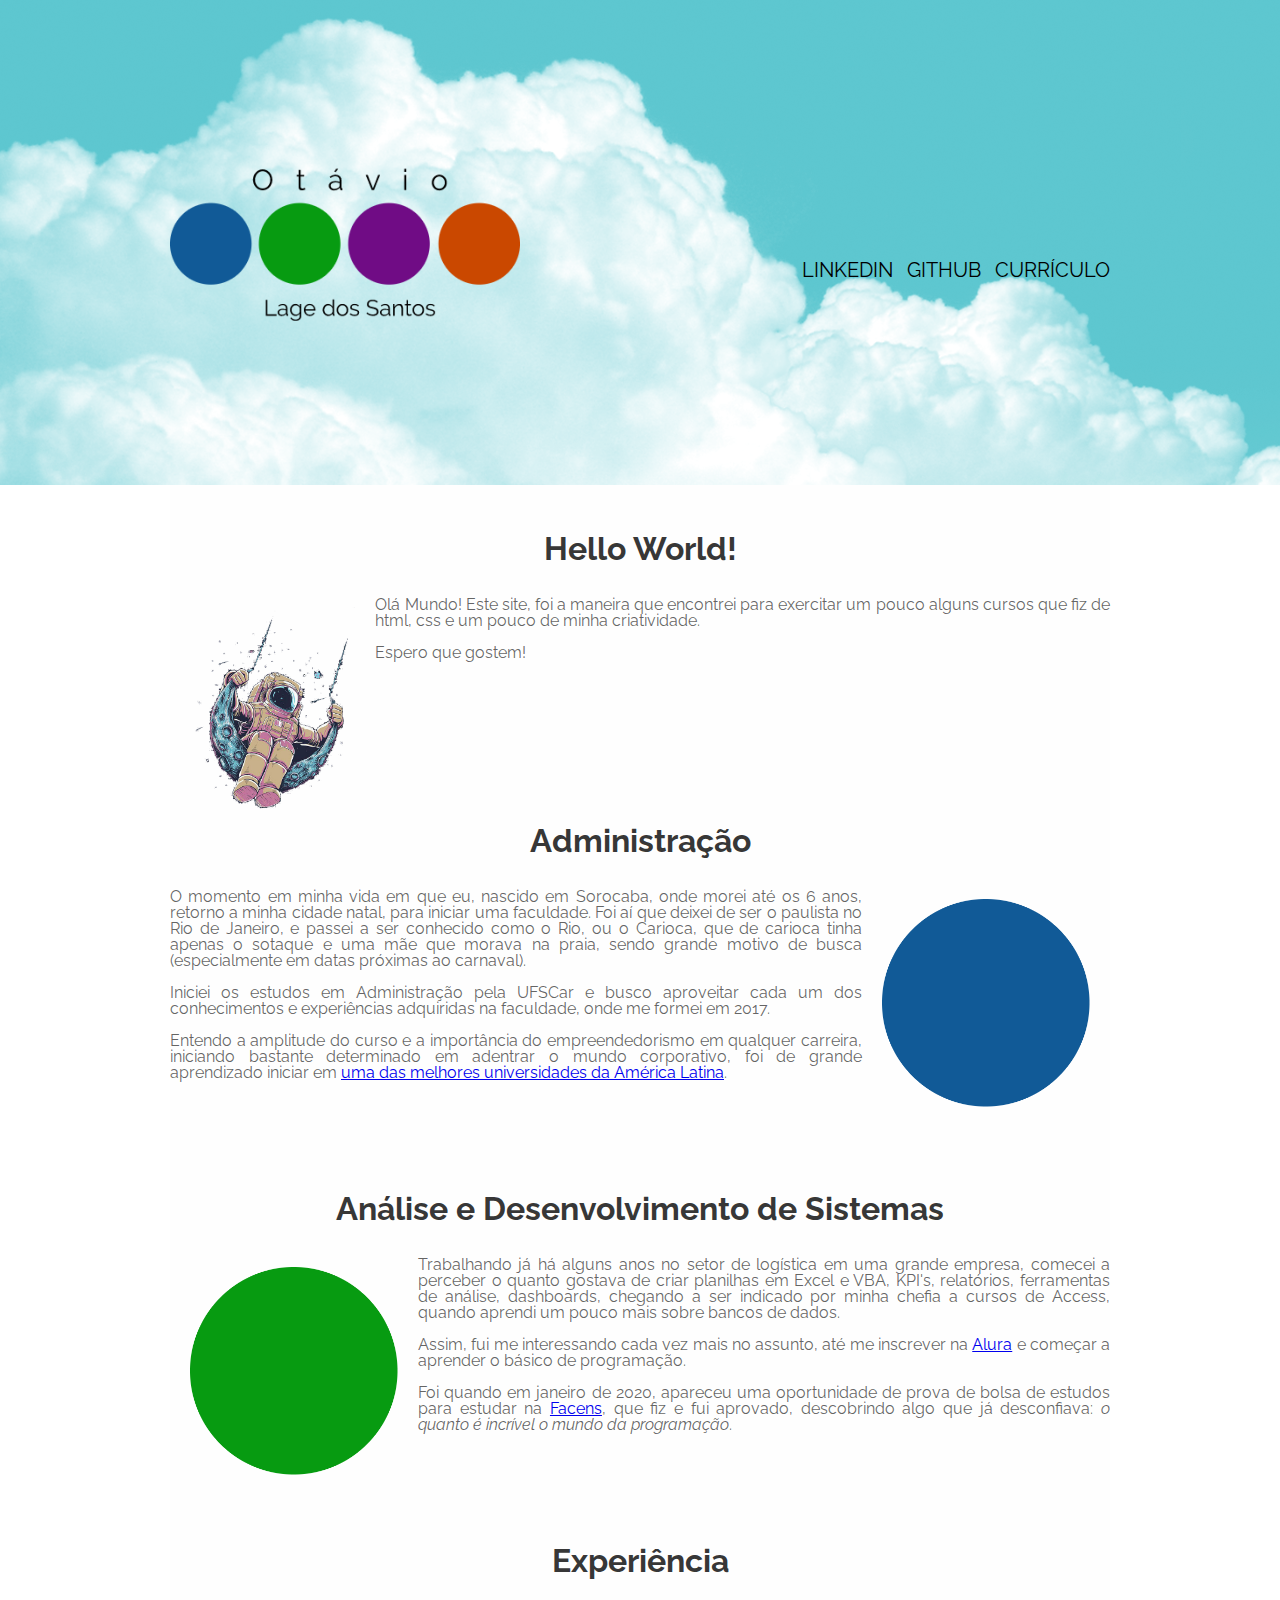
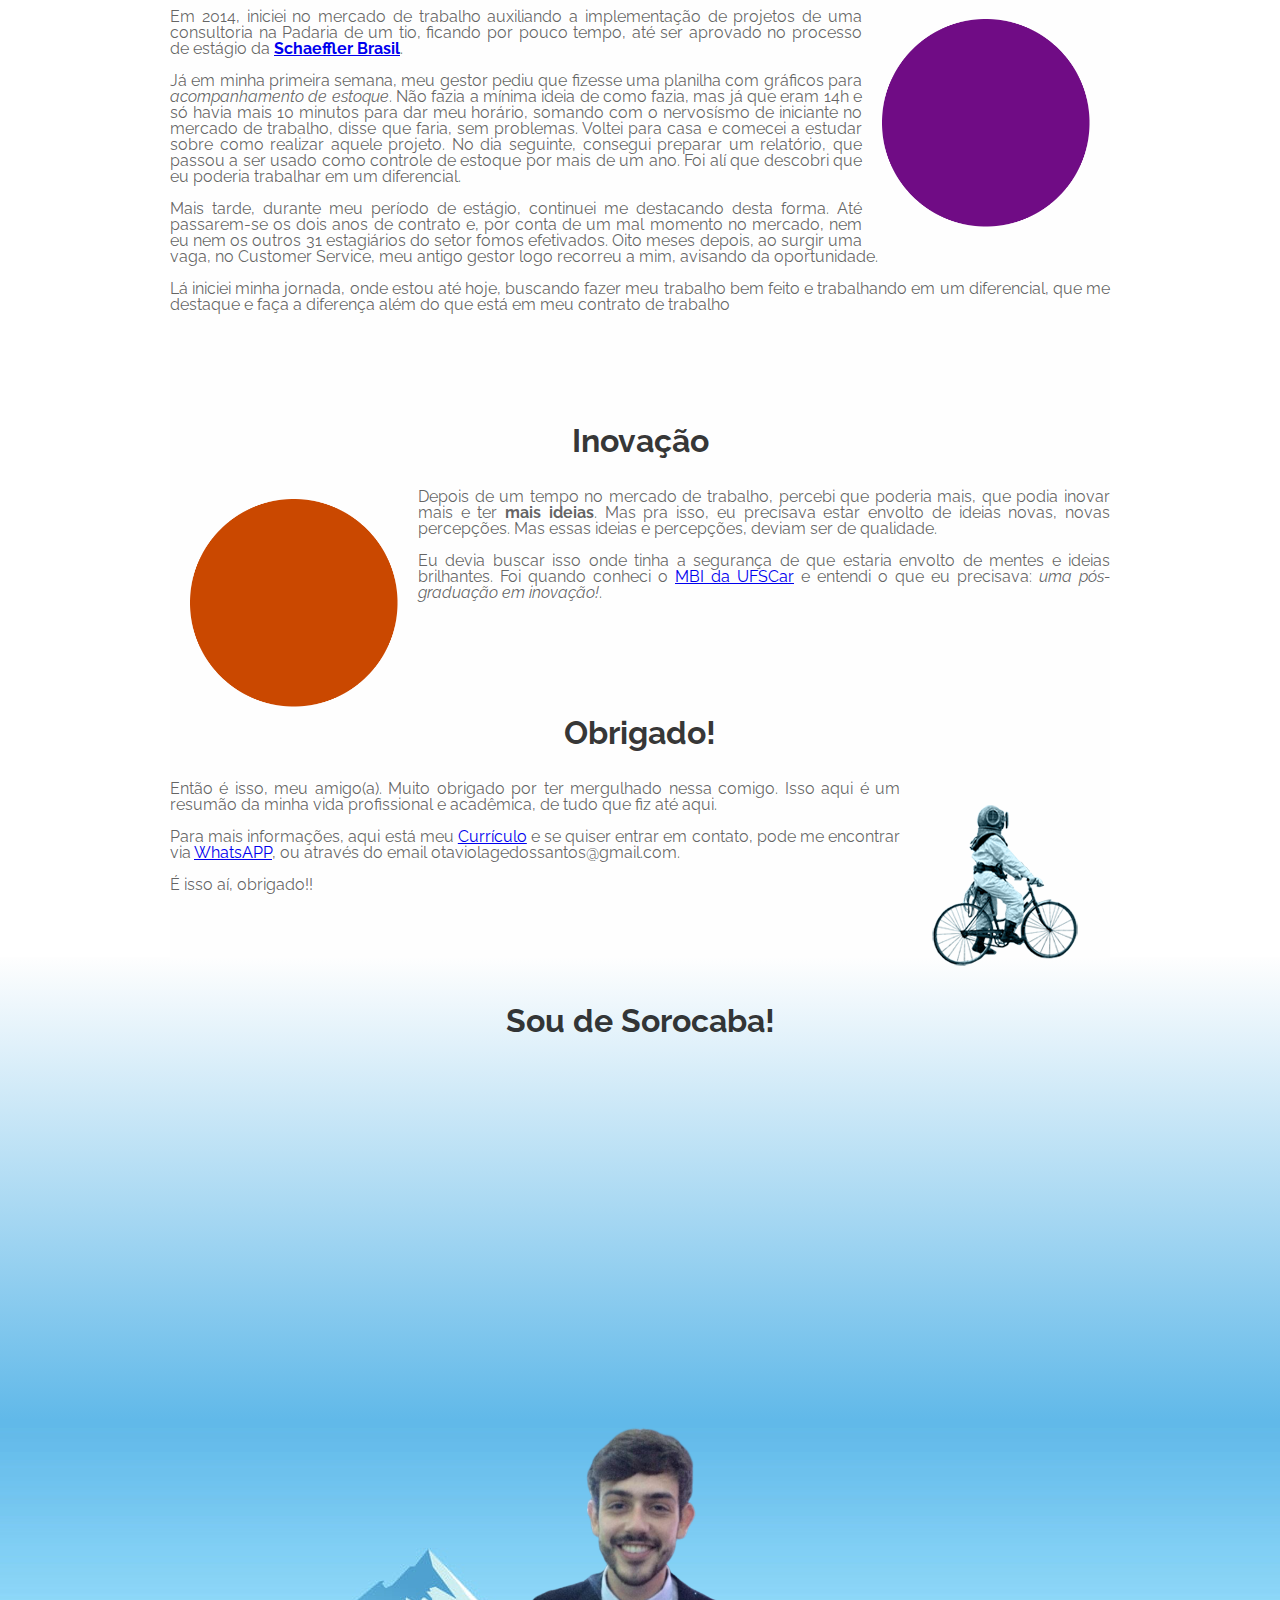
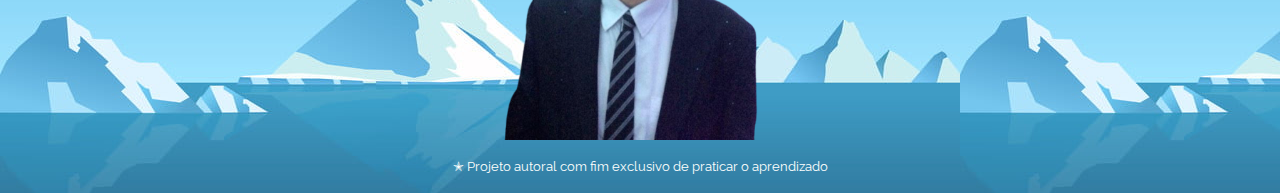
<file: index.html>
<!DOCTYPE html>
<html lang="pt-br">
	<head>
		<meta charset="UTF-8">
		<meta name="viewport" content="width=device-width">
		<title>Otávio Lage dos Santos</title>

		<link rel="stylesheet" href="reset.css">
		<link rel="stylesheet" href="style.css">
		<link href="https://fonts.googleapis.com/css2?family=Raleway&display=swap" rel="stylesheet">
	</head>

	<body>
		<header>
			<div class="caixa">

				<h1><a href="index.html"><img class="logo-principal" src="logo.png"></a></h1>
				<nav>
					<ul>
						<li><a href="https://www.linkedin.com/in/otaviolage/pt">Linkedin</a></li>
						<li><a href="https://github.com/otaviolage">GitHub</a></li>
						<li><a href="cv.html">Currículo</a></li>
					</ul>
				</nav>
			</div>
		</header>

		

		<main>
			<section class="principal">
				<h1 class="titulo-principal">Hello World!</h1>

				<img class="img-esquerda" src="astronauta.png" alt="Logo do nome em HTML.">

				<p> Olá Mundo! Este site, foi a maneira que encontrei para exercitar um pouco alguns cursos que fiz de html, css e um pouco de minha criatividade.</p>
				<p>Espero que gostem!</p>

				
			</section>

			<section class="principal">
				<h2 class="titulo-principal">Administração</h2>
				<img class="img-direita" src="bola-azul.png" alt="Imagem de bola azul.">
				<p>O momento em minha vida em que eu, nascido em Sorocaba, onde morei até os 6 anos, retorno a minha cidade natal, para iniciar uma faculdade. Foi aí que deixei de ser o paulista no Rio de Janeiro, e passei a ser conhecido como o Rio, ou o Carioca, que de carioca tinha apenas o sotaque e uma mãe que morava na praia, sendo grande motivo de busca (especialmente em datas próximas ao carnaval).</p>
				<p>Iniciei os estudos em Administração pela UFSCar e busco aproveitar cada um dos conhecimentos e experiências adquiridas na faculdade, onde me formei em 2017.</p>
				<p>Entendo a amplitude do curso e a importância do empreendedorismo em qualquer carreira, iniciando bastante determinado em adentrar o mundo corporativo, foi de grande aprendizado iniciar em <a href="https://educacao.uol.com.br/noticias/2020/07/07/as-melhores-universidades-da-america-latina-segundo-o-the.htm?fbclid=IwAR29g5ujS4MuRYdGhyILxPO4A0bXSCepakhfdtd-FDy-xUq2GSDBd58_PuE">uma das melhores universidades da América Latina</a>.</p>
			
			</section>
			<section class="principal">
				<h3 class="titulo-principal">Análise e Desenvolvimento de Sistemas</h3>
				<img class="img-esquerda" src="bola-verde.png" alt="Imagem de bola verde.">
				<p>Trabalhando já há alguns anos no setor de logística em uma grande empresa, comecei a perceber o quanto gostava de criar planilhas em Excel e VBA, KPI's, relatórios, ferramentas de análise, dashboards, chegando a ser indicado por minha chefia a cursos de Access, quando aprendi um pouco mais sobre bancos de dados.</p>
				<p>Assim, fui me interessando cada vez mais no assunto, até me inscrever na <a href="https://www.alura.com.br/">Alura</a> e começar a aprender o básico de programação.</p>
				<p>Foi quando em janeiro de 2020, apareceu uma oportunidade de prova de bolsa de estudos para estudar na <a href="https://www.facens.br/home">Facens</a>, que fiz e fui aprovado, descobrindo algo que já desconfiava: <em> o quanto é incrível o mundo da programação</em>.</p>
			
			</section>
			<section class="principal">
				<h4 class="titulo-principal">Experiência</h4>
				<img class="img-direita" src="bola-roxa.png" alt="Imagem de bola roxa.">
				<p>Em 2014, iniciei no mercado de trabalho auxiliando a implementação de projetos de uma consultoria na Padaria de um tio, ficando por pouco tempo, até ser aprovado no processo de estágio da <strong><a href="https://www.schaeffler.com.br/content.schaeffler.com.br/pt/index.jsp">Schaeffler Brasil</a></strong>.</p>
				<p>Já em minha primeira semana, meu gestor pediu que fizesse uma planilha com gráficos para <em>acompanhamento de estoque</em>. Não fazia a mínima ideia de como fazia, mas já que eram 14h e só havia mais 10 minutos para dar meu horário, somando com o nervosísmo de iniciante no mercado de trabalho, disse que faria, sem problemas. Voltei para casa e comecei a estudar sobre como realizar aquele projeto. No dia seguinte, consegui preparar um relatório, que passou a ser usado como controle de estoque por mais de um ano. Foi alí que descobri que eu poderia trabalhar em um diferencial.</p>
				<p>Mais tarde, durante meu período de estágio, continuei me destacando desta forma. Até passarem-se os dois anos de contrato e, por conta de um mal momento no mercado, nem eu nem os outros 31 estagiários do setor fomos efetivados. Oito meses depois, ao surgir uma vaga, no Customer Service, meu antigo gestor logo recorreu a mim, avisando da oportunidade.</p>
				<p>Lá iniciei minha jornada, onde estou até hoje, buscando fazer meu trabalho bem feito e trabalhando em um diferencial, que me destaque e faça a diferença além do que está em meu contrato de trabalho</p>

			
			</section>
			<section class="principal">
				<h5 class="titulo-principal">Inovação</h5>
				<img class="img-esquerda" src="bola-laranja.png" alt="Imagem de bola laranja.">
				<p>Depois de um tempo no mercado de trabalho, percebi que poderia mais, que podia inovar mais e ter <strong>mais ideias</strong>. Mas pra isso, eu precisava estar envolto de ideias novas, novas percepções. Mas essas ideias e percepções, deviam ser de qualidade.</p>
				<p>Eu devia buscar isso onde tinha a segurança de que estaria envolto de mentes e ideias brilhantes. Foi quando conheci o <a href="https://www.mbiufscar.com/">MBI da UFSCar</a> e entendi o que eu precisava: <em>uma pós-graduação em inovação!</em>.</p>
			
			</section>

			<section class="principal">
				<h6 class="titulo-principal">Obrigado!</h6>
				<img class="img-direita" src="escafandro.png" alt="Logo do nome em HTML.">
				<p> Então é isso, meu amigo(a). Muito obrigado por ter mergulhado nessa comigo. Isso aqui é um resumão da minha vida profissional e acadêmica, de tudo que fiz até aqui.</p>
				<p>Para mais informações, aqui está meu <a href="cv.html">Currículo</a> e se quiser entrar em contato, pode me encontrar via <a href="https://api.whatsapp.com/send?phone=5515996732784">WhatsAPP</a>, ou através do email <a>otaviolagedossantos@gmail.com</a>.</p>
				<p>É isso aí, obrigado!!</p>
			</section>
		</main>

		<section class="mapa">
				<h6 class="titulo-principal">Sou de Sorocaba!<h6>

				<div class="mapa-conteudo">
					<iframe src="https://www.google.com/maps/embed?pb=!1m18!1m12!1m3!1d194125.20721372694!2d-47.5564182147431!3d-23.47570907926883!2m3!1f0!2f0!3f0!3m2!1i1024!2i768!4f13.1!3m3!1m2!1s0x94c58abceb48f503%3A0x947f99ac59d0781b!2sSorocaba%20-%20SP!5e0!3m2!1spt-BR!2sbr!4v1594308704455!5m2!1spt-BR!2sbr" width="100%" height="300" frameborder="0" style="border:0;" allowfullscreen="" aria-hidden="false" tabindex="0"></iframe>
				</div>
			</section>

		<footer>
			<img class="perfil" src="perfil.png">
			<p class="aviso-final">✭ Projeto autoral com fim exclusivo de praticar o aprendizado</p>
		</footer>
	</body>
</html>
</file>
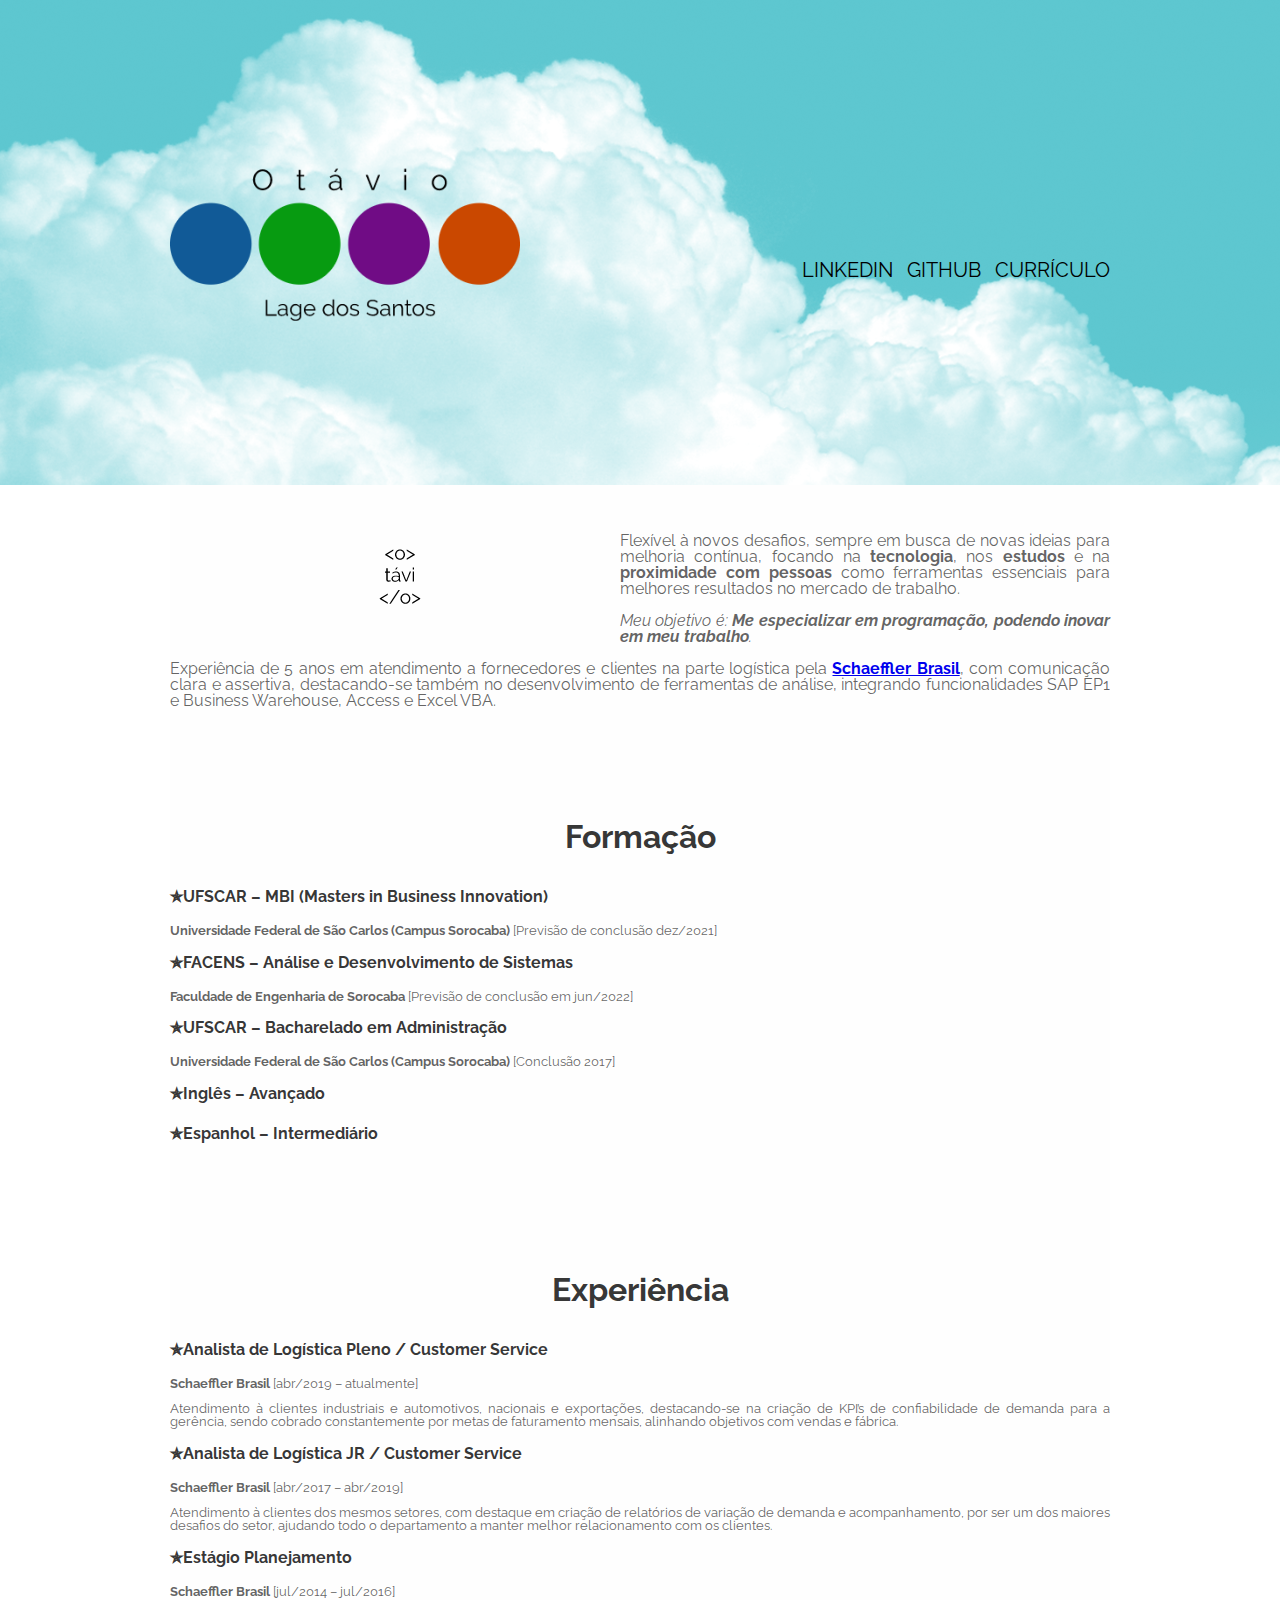
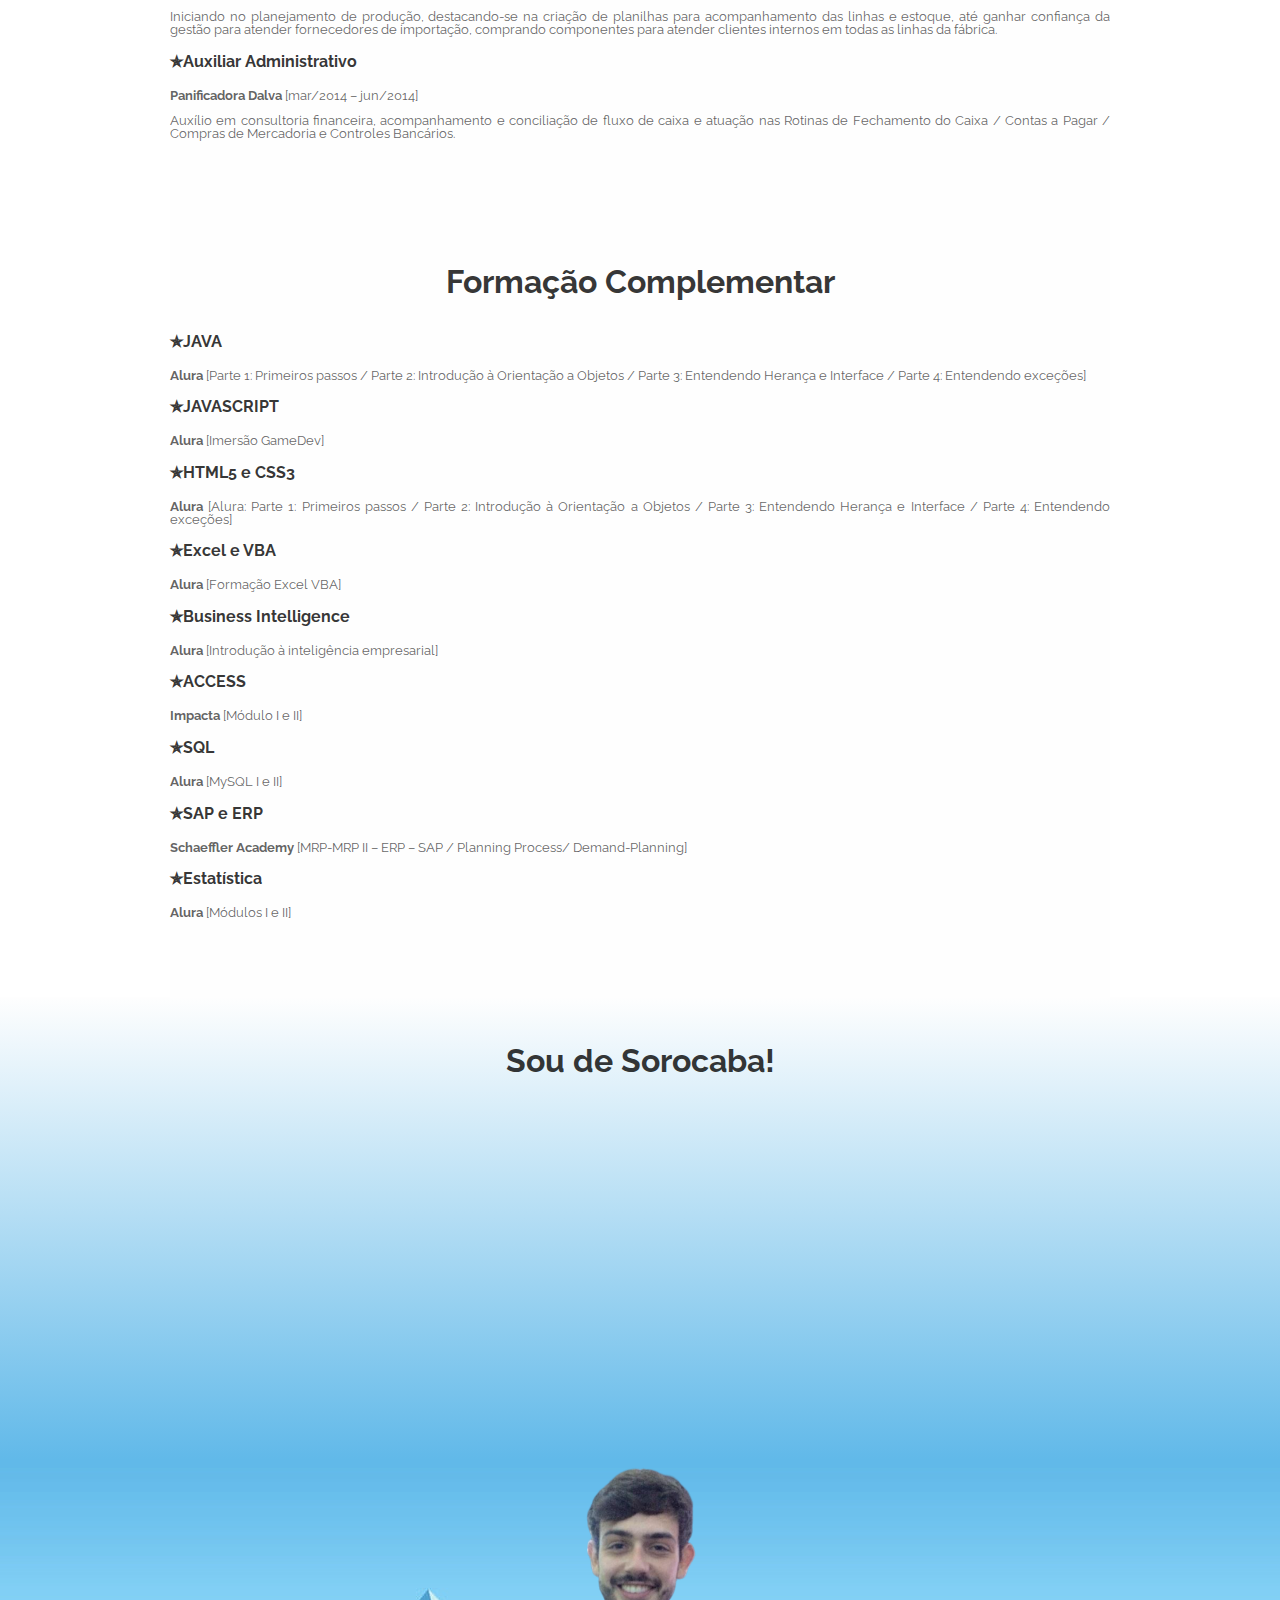
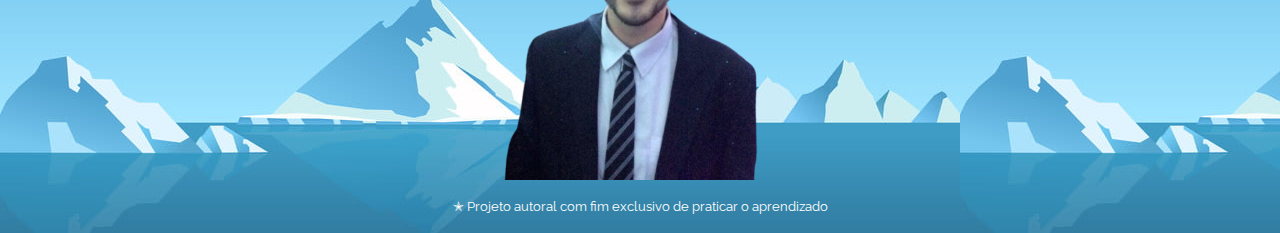
<file: cv.html>
<!DOCTYPE html>
<html lang="pt-br">
	<head>
		<meta charset="UTF-8">
		<meta name="viewport" content="width=device-width">
		<title>Otávio - CV</title>

		<link rel="stylesheet" href="reset.css">
		<link rel="stylesheet" href="style.css">
		<link href="https://fonts.googleapis.com/css2?family=Raleway&display=swap" rel="stylesheet">
	</head>

	<body>
		<header>
			<div class="caixa">

				<h1><a href="index.html"><img class="logo-principal" src="logo.png"></a></h1>
				<nav>
					<ul>
						<li><a href="https://www.linkedin.com/in/otaviolage/pt">Linkedin</a></li>
						<li><a href="https://github.com/otaviolage">GitHub</a></li>
						<li><a href="cv.html">Currículo</a></li>
					</ul>
				</nav>
			</div>
		</header>

		<main>
			<section class="principal">
				<img class="img-esquerda-cv" src="nome-html.png" alt="Logo do nome em HTML.">
				<p> Flexível à novos desafios, sempre em busca de novas ideias para melhoria contínua, focando na <strong>tecnologia</strong>, nos <strong>estudos</strong> e na <strong>proximidade com pessoas</strong> como ferramentas essenciais para melhores resultados no mercado de trabalho.</p>
				<p id="objetivo"><em>Meu objetivo é: <strong>Me especializar em programação, podendo inovar em meu trabalho</strong>.</em></p>
				<p>Experiência de 5 anos em atendimento a fornecedores e clientes na parte logística pela <strong><a href="https://www.schaeffler.com.br/content.schaeffler.com.br/pt/index.jsp">Schaeffler Brasil</a></strong>, com comunicação clara e assertiva, destacando-se também no desenvolvimento de ferramentas de análise, integrando funcionalidades SAP EP1 e Business Warehouse, Access e Excel VBA.</p>
			</section>

			<section class="principal">
				<h4 class="titulo-principal">Formação<h4>
				<div class="conteudo-experiencia">
					<ul class="lista-cv">
						<li class="itens">UFSCAR – MBI (Masters in Business Innovation)</li>
						<p><strong> Universidade Federal de São Carlos (Campus Sorocaba)</strong> [Previsão de conclusão dez/2021]</p>

						<li class="itens">FACENS – Análise e Desenvolvimento de Sistemas</li>
						<p><strong>Faculdade de Engenharia de Sorocaba</strong> [Previsão de conclusão em jun/2022]</p>
						
						
						<li class="itens">UFSCAR – Bacharelado em Administração</li>
						<p><strong>Universidade Federal de São Carlos (Campus Sorocaba)</strong> [Conclusão 2017]</p>
						

						<li class="itens">Inglês – Avançado</li>
						<li class="itens">Espanhol – Intermediário</li>
					<ul class="lista-cv">
				</div>
			</section>

			<section class="principal">
				<h4 class="titulo-principal">Experiência<h4>
				<div class="conteudo-experiencia">
					<ul class="lista-cv">
						<li class="itens">Analista de Logística Pleno / Customer Service</li>
						<p><strong> Schaeffler Brasil</strong> [abr/2019 – atualmente]</p>
						<p>Atendimento à clientes industriais e automotivos, nacionais e exportações, destacando-se na criação de KPI’s de confiabilidade de demanda para a gerência, sendo cobrado constantemente por metas de faturamento mensais, alinhando objetivos com vendas e fábrica.</p>

						<li class="itens">Analista de Logística JR / Customer Service</li>
						<p><strong>Schaeffler Brasil</strong> [abr/2017 – abr/2019]</p>
						<p>Atendimento à clientes dos mesmos setores, com destaque em criação de relatórios de variação de demanda e acompanhamento, por ser um dos maiores desafios do setor, ajudando todo o departamento a manter melhor relacionamento com os clientes.</p>
						
						<li class="itens">Estágio Planejamento</li>
						<p><strong>Schaeffler Brasil</strong> [jul/2014 – jul/2016]</p>
						<p>Iniciando no planejamento de produção, destacando-se na criação de planilhas para acompanhamento das linhas e estoque, até ganhar confiança da gestão para atender fornecedores de importação, comprando componentes para atender clientes internos em todas as linhas da fábrica.</p>

						<li class="itens">Auxiliar Administrativo</li>
						<p><strong>Panificadora Dalva</strong> [mar/2014 – jun/2014]</p>
						<p>Auxílio em consultoria financeira, acompanhamento e conciliação de fluxo de caixa e atuação nas Rotinas de Fechamento do Caixa / Contas a Pagar / Compras de Mercadoria e Controles Bancários.</p>

					<ul class="lista-cv">
				</div>
			</section>


			<section class="principal">
				<h4 class="titulo-principal">Formação Complementar<h4>
				<div class="conteudo-experiencia">
					<ul class="lista-cv">
						<li class="itens">JAVA</li>
						<p><strong> Alura</strong> [Parte 1: Primeiros passos / Parte 2: Introdução à Orientação a Objetos / Parte 3: Entendendo Herança e Interface / Parte 4: Entendendo exceções]</p>

						<li class="itens">JAVASCRIPT</li>
						<p><strong>Alura</strong> [Imersão GameDev]</p>
						
						
						<li class="itens">HTML5 e CSS3</li>
						<p><strong>Alura</strong> [Alura: Parte 1: Primeiros passos / Parte 2: Introdução à Orientação a Objetos / Parte 3: Entendendo Herança e Interface / Parte 4: Entendendo exceções]</p>
						
						<li class="itens">Excel e VBA</li>
						<p><strong>Alura</strong> [Formação Excel VBA]</p>

						<li class="itens">Business Intelligence</li>
						<p><strong>Alura</strong> [Introdução à inteligência empresarial]</p>

						<li class="itens">ACCESS</li>
						<p><strong>Impacta</strong> [Módulo I e II]</p>

						<li class="itens">SQL</li>
						<p><strong>Alura</strong> [MySQL I e II]</p>

						<li class="itens">SAP e ERP</li>
						<p><strong>Schaeffler Academy</strong> [MRP-MRP II – ERP – SAP / Planning Process/ Demand-Planning]</p>

						<li class="itens">Estatística</li>
						<p><strong>Alura</strong> [Módulos I e II]</p>

					
					<ul class="lista-cv">
				</div>
			</section>
		</main>

		<section class="mapa">
				<h6 class="titulo-principal">Sou de Sorocaba!<h6>

				<div class="mapa-conteudo">
					<iframe src="https://www.google.com/maps/embed?pb=!1m18!1m12!1m3!1d194125.20721372694!2d-47.5564182147431!3d-23.47570907926883!2m3!1f0!2f0!3f0!3m2!1i1024!2i768!4f13.1!3m3!1m2!1s0x94c58abceb48f503%3A0x947f99ac59d0781b!2sSorocaba%20-%20SP!5e0!3m2!1spt-BR!2sbr!4v1594308704455!5m2!1spt-BR!2sbr" width="100%" height="300" frameborder="0" style="border:0;" allowfullscreen="" aria-hidden="false" tabindex="0"></iframe>
				</div>
			</section>

		<footer>
			<img class="perfil" src="perfil.png">
			<p class="aviso-final">✭ Projeto autoral com fim exclusivo de praticar o aprendizado</p>
		</footer>
	</body>
</html>
</file>
<file: style.css>
body {
	font-family: 'Raleway', sans-serif;
	color: rgba(10,10,10,0.65);
}

header {
	padding: 150px 0;
	background-image: url("ceu-topo.png")
}

.caixa {
	position: relative;
	width: 940px;
	margin: 0 auto;
}

nav {
	position: absolute;
	top: 110px;
	right: 0;
}

nav li {
	display: inline;
	margin: 0 0 0 10px;
}

nav a {
	text-transform: uppercase;
	color: #000000;
	font-size: 20px;
	text-decoration: none;
}

nav a:hover {
	color: #C78C19;
	text-decoration: underline;
}

footer {
	text-align: center;
	background: url("iceberg.jpg") ;
}

.aviso-final {
	color: #FFFFFF;
	font-size: 13px;
	padding: 20px 0 20px 0;
}

/* css da página inicial */

.titulo-principal {
	text-align: center;
	font-size: 2em;
	margin: 0 0 1em;
	clear: left;
	color: rgba(0,0,0,0.8);
	font-weight: bold;
}

.principal {
	padding: 3em 0;
	background: #FEFEFE;
	width: 940px;
	margin: 0 auto;
}

.principal p {
	margin: 0 0 1em;
	text-align: justify;
}

.principal strong {
	font-weight: bold;
}

.principal em {
	font-style: italic;
}

.img-esquerda {
	float: left;
	border: 10px 20px 10px 20px;
	max-height: 13em;
	padding: 10px 20px 10px 20px;
}

.img-esquerda-cv {
	float: left;
	border: 10px 20px 10px 20px;
	max-height: 13em;
	padding: 0 20px 20px 30px;
}

.img-direita {
	float: right;
	border: 10px 20px 10px 20px;
	max-height: 13em;
	padding: 10px 20px 10px 20px;
}

.mapa {
	padding: 3em 0;
	background: linear-gradient(#FEFEFE, rgb(97,185, 233));
}
.mapa-conteudo {
	width: 940px;
	margin: 0 auto;
}

.conteudo-experiencia {
	margin: 0 auto;
}

.lista-cv {
	display: inline-block;
	vertical-align: top;
}

img {
	opacity: 1;
	transition: 400ms;
}

img:hover {
	opacity: 0.7
}

.itens {
	line-height: 1.5;
	font-size: 1em;
	margin: 0 0 1em;
	clear: left;
	color: rgba(0,0,0,0.8);
	font-weight: bold;
}

.itens:hover {
	color: #DDDDDD;
}

.itens:before {
	content: "✯";
}

.logo-principal {
	transition: 3s;
	transform: rotate(360deg);
	height: 20%;
	width: 350px;
}

.logo-principal:hover {
	opacity: 0.3
}

.perfil {
	max-height: 20em;
    display: block;
    margin-left: auto;
    margin-right: auto
}
.conteudo-experiencia p {
	font-size: 0.8em;
}

@media screen and (max-width: 480px) {
	.caixa, .principal, .conteudo-experiencia, .mapa-conteudo, {
		width: auto;
	}
	h1 {
		text-align: center;
	}
	.img-esquerda-cv {
		max-height: 4.2em;
	}

	nav {
		position: static;
	}
	.lista-cv {
		width: 100%;
	}
}
</file>
